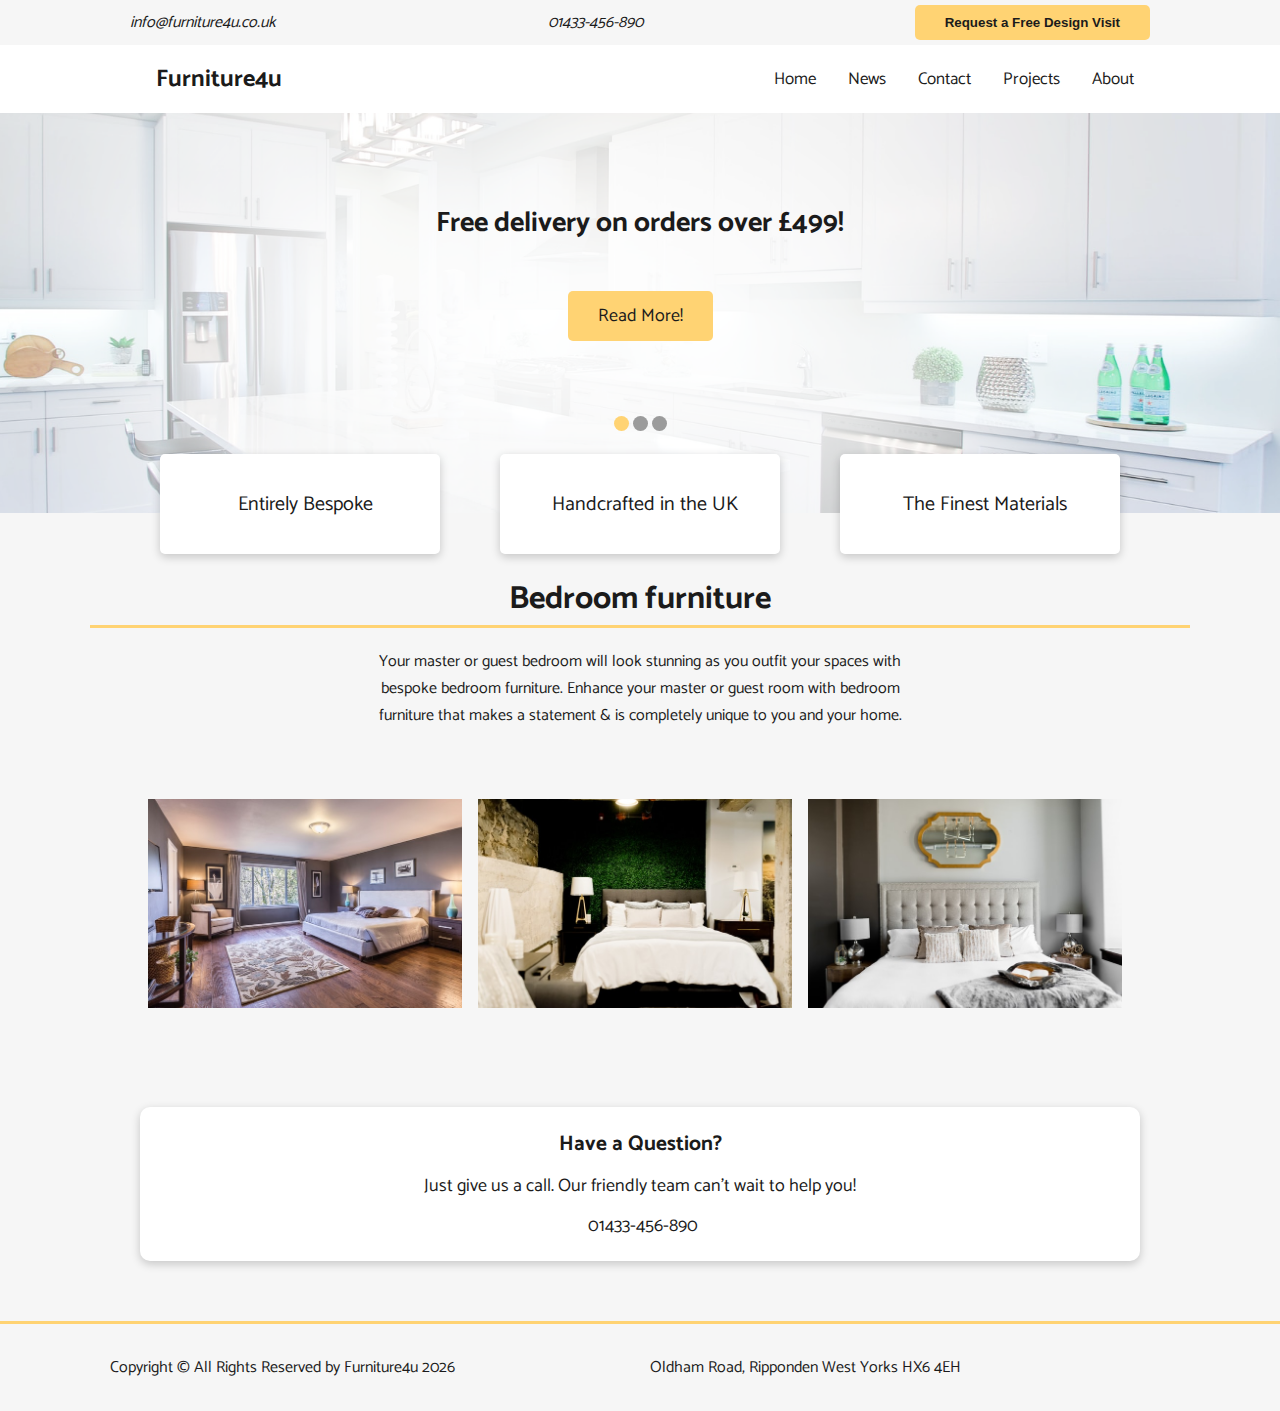
<file: bedrooms.html>
<!DOCTYPE html>
<html lang="en">

<head>
  <meta charset="UTF-8">
  <link rel="apple-touch-icon" sizes="180x180" href="/assets/images/favicon/apple-touch-icon.png">
  <link rel="icon" type="image/png" sizes="32x32" href="/assets/images/favicon/favicon-32x32.png">
  <link rel="icon" type="image/png" sizes="16x16" href="/assets/images/favicon/favicon-16x16.png">
  <link rel="manifest" href="/assets/images/favicon/site.webmanifest">
  <link rel="mask-icon" href="/assets/images/favicon/safari-pinned-tab.svg" color="#5bbad5">
  <link rel="shortcut icon" href="/assets/images/favicon/favicon.ico">
  <meta name="msapplication-TileColor" content="#da532c">
  <meta name="msapplication-config" content="/assets/images/favicon/browserconfig.xml">
  <meta name="theme-color" content="#ffffff">
  <link rel="stylesheet" href="assets/css/lightbox.css">
  <link rel="stylesheet" href="assets/css/style.css">
  <link rel="stylesheet" href="https://cdnjs.cloudflare.com/ajax/libs/font-awesome/5.15.1/css/all.min.css"
    integrity="sha512-+4zCK9k+qNFUR5X+cKL9EIR+ZOhtIloNl9GIKS57V1MyNsYpYcUrUeQc9vNfzsWfV28IaLL3i96P9sdNyeRssA=="
    crossorigin="anonymous" />
  <meta http-equiv="X-UA-Compatible" content="IE=edge">
  <meta name="viewport" content="width=device-width, initial-scale=1.0">
  <title>Document</title>
</head>

<body>
  <!-- Header -->
  <header id="">
    <div class="subheader">
      <ul class="container flex">
        <li id="email"><i class="fas fa-envelope"><a href="mailto:info@furniture4u.co.uk">
              info@furniture4u.co.uk</a></i></li>
        <li><i class="fas fa-phone"><a href="tel:01433-456-890"> 01433-456-890</a></i></li>
        <li><button id="modalBtn" class="btn">Request a Free Design Visit</button></li>
      </ul>
      <!-- Modal -->
      <div class="modal" id="requestVisit">
        <div class="modal-content">
          <span class="closeBtn" id="closeBtn">&times;</span>
          <h1 class="flex">Request a Design Visit</h1>
          <p>Please complete your details below. A member of our team will then be in touch to arrange a suitable time
            to speak to you. Alternatively call us on 01433-456-890.</p>
          <br>
          <form action="#">

            <label for="fname">First Name</label>
            <input type="text" id="fname" name="firstname" placeholder="Your name...">

            <label for="lname">Last Name</label>
            <input type="text" id="lname" name="lastname" placeholder="Your last name...">

            <label for="postcode">Postcode</label>
            <input type="text" id="postcode" name="postcode" placeholder="Your postcode...">

            <label for="mobile">Mobile Number</label>
            <input type="text" id="mobile" name="mobile" placeholder="Please enter your number...">

            <label for="subject">Subject</label>
            <textarea id="subject" name="subject" placeholder="Any additional information..."
              style="height:70px"></textarea>

            <input type="submit" value="Submit">

          </form>
        </div>
      </div>
      <!-- Navbar -->
    </div>
    <div class="navbar" id="navbar">
      <div class="container flex">
        <div class="logo flex">
          <i class="fas fa-home orange"></i>
          <p>Furniture4u</p>
        </div>
        <button class="hamburger" id="hamburger">
          <i class="fa fa-bars"></i>
        </button>
        <nav class="topnav" id="topnav">
          <a href="index.html">Home</a>
          <a href="news.html">News</a>
          <a href="contact.html">Contact</a>
          <div class="dropdown">
            <button class="dropbtn">Projects
              <i class="fa fa-caret-down"></i>
            </button>
            <div class="dropdown-content">
              <a href="kitchens.html">Kitchens</a>
              <a href="#">Bedrooms</a>
            </div>
          </div>
          <a href="about.html">About</a>
        </nav>
      </div>
    </div>
  </header>

  <!-- Intro -->
  <div class="intro flex column">
    <div class="container slideshow">

      <div class="mySlides fade text flex column">
        <h1>Free delivery on orders over £499!</h1>
        <a href="news.html" class="btn">Read More!</a>
      </div>
      <div class="mySlides fade text flex column">
        <h1>Extended 24 months guarantee on any product!</h1>
        <a href="news.html" class="btn">Read More!</a>
      </div>
      <div class="mySlides fade text flex column">
        <h1>Subscribe to our newsletter and get 10% discount!</h1>
        <a href="news.html" class="btn">Read More!</a>
      </div>
    </div>
    <div class="dots">
      <span class="dot"></span>
      <span class="dot"></span>
      <span class="dot"></span>
    </div>
    <div class="consultation flex">
      <div class="consultation-item flex">
        <i class="fas fa-pencil-ruler orange"></i>
        <p>Entirely Bespoke</p>
      </div>
      <div class="consultation-item flex">
        <i class="far fa-flag orange"></i>
        <p>Handcrafted in the UK</p>
      </div>
      <div class="consultation-item flex">
        <i class="far fa-thumbs-up orange"></i>
        <p>The Finest Materials</p>
      </div>
    </div>
  </div>

  <!-- Main -->
  <section class="secondary">
    <div class="container">
      <h1 class="flex border-bot">Bedroom furniture</h1>
      <p class="flex proj-p">Your master or guest bedroom will look stunning as you outfit your spaces with bespoke bedroom furniture. Enhance your
      master or guest room with bedroom furniture that makes a statement & is completely unique to you and your home.</p>

      <!-- Images used to open the lightbox -->
      <div class="lb-row">
        <div class="lb-column">
          <img src="/assets/images/bedrooms/bed1-sm.jpg" onclick="openModal();currentSlide(1)" class="hover-shadow">
        </div>
        <div class="lb-column">
          <img src="/assets/images/bedrooms/bed2-sm.jpg" onclick="openModal();currentSlide(2)" class="hover-shadow">
        </div>
        <div class="lb-column">
          <img src="/assets/images/bedrooms/bed3-sm.jpg" onclick="openModal();currentSlide(3)" class="hover-shadow">
        </div>
        
      </div>

      <!-- The Modal/Lightbox -->
      <div id="lb-myModal" class="lb-modal">
        <span class="lb-close cursor" onclick="closeModal()">&times;</span>
        <div class="lb-modal-content">

          <div class="lb-mySlides">
            <div class="numbertext">1 / 3</div>
            <img src="/assets/images/bedrooms/bed1.jpg" style="width:100%">
          </div>

          <div class="lb-mySlides">
            <div class="lb-numbertext">2 / 3</div>
            <img src="/assets/images/bedrooms/bed2.jpg" style="width:100%">
          </div>

          <div class="lb-mySlides">
            <div class="lb-numbertext">3 / 3</div>
            <img src="/assets/images/bedrooms/bed3.jpg" style="width:100%">
          </div>

          <!-- Next/previous controls -->
          <a class="lb-prev" onclick="plusSlides(-1)">&#10094;</a>
          <a class="lb-next" onclick="plusSlides(1)">&#10095;</a>

          <!-- Caption text -->
          <div class="lb-caption-container">
            <p id="lb-caption"></p>
          </div>

          <!-- Thumbnail image controls -->
          <div class="lb-column">
            <img class="lb-demo" src="/assets/images/bedrooms/bed1-sm.jpg" onclick="currentSlide(1)" alt="bedroom">
          </div>

          <div class="lb-column">
            <img class="lb-demo" src="/assets/images/bedrooms/bed2-sm.jpg" onclick="currentSlide(2)" alt="bedroom">
          </div>

          <div class="lb-column">
            <img class="lb-demo" src="/assets/images/bedrooms/bed3-sm.jpg" onclick="currentSlide(3)" alt="bedroom">
          </div>
        </div>
      </div>
    </div>
  </section>

  <!-- Question -->
  <footer>
    <div class="container">
      <div class="question card flex column">
        <h3>Have a Question?</h3>
        <p>Just give us a call. Our friendly team can't wait to help you!</p>
        <div class="flex">
          <i class="fas fa-phone orange"></i>
          <a href="tel:01433-456-890">01433-456-890</a>
        </div>
      </div>
    </div>
    <div class="footer-main">
      <div class="container">
        <p class="copyright-text" id="footerYear">Copyright &copy; All Rights Reserved by Furniture4u </p>
        <div class="footer-address flex">
          <i class="fas fa-map-marker-alt"></i>
          <p>Oldham Road, Ripponden West Yorks HX6 4EH</p>
        </div>
        <ul class="social-icons flex">
          <li><a class="facebook" href="https://www.facebook.com/"><i class="fab fa-facebook-square"></i></i></a></li>
          <li><a class="twitter" href="https://www.twitter.com/"><i class="fab fa-twitter"></i></a></li>
          <li><a class="instagram" href="https://www.instagram.com/"><i class="fab fa-instagram-square"></i></i></a></li>
        </ul>
      </div>
    </div>
  </footer>
  <script src="assets/js/lightbox.js"></script>
  <script src="assets/js/scripts.js"></script>
</body>

</html>
</file>
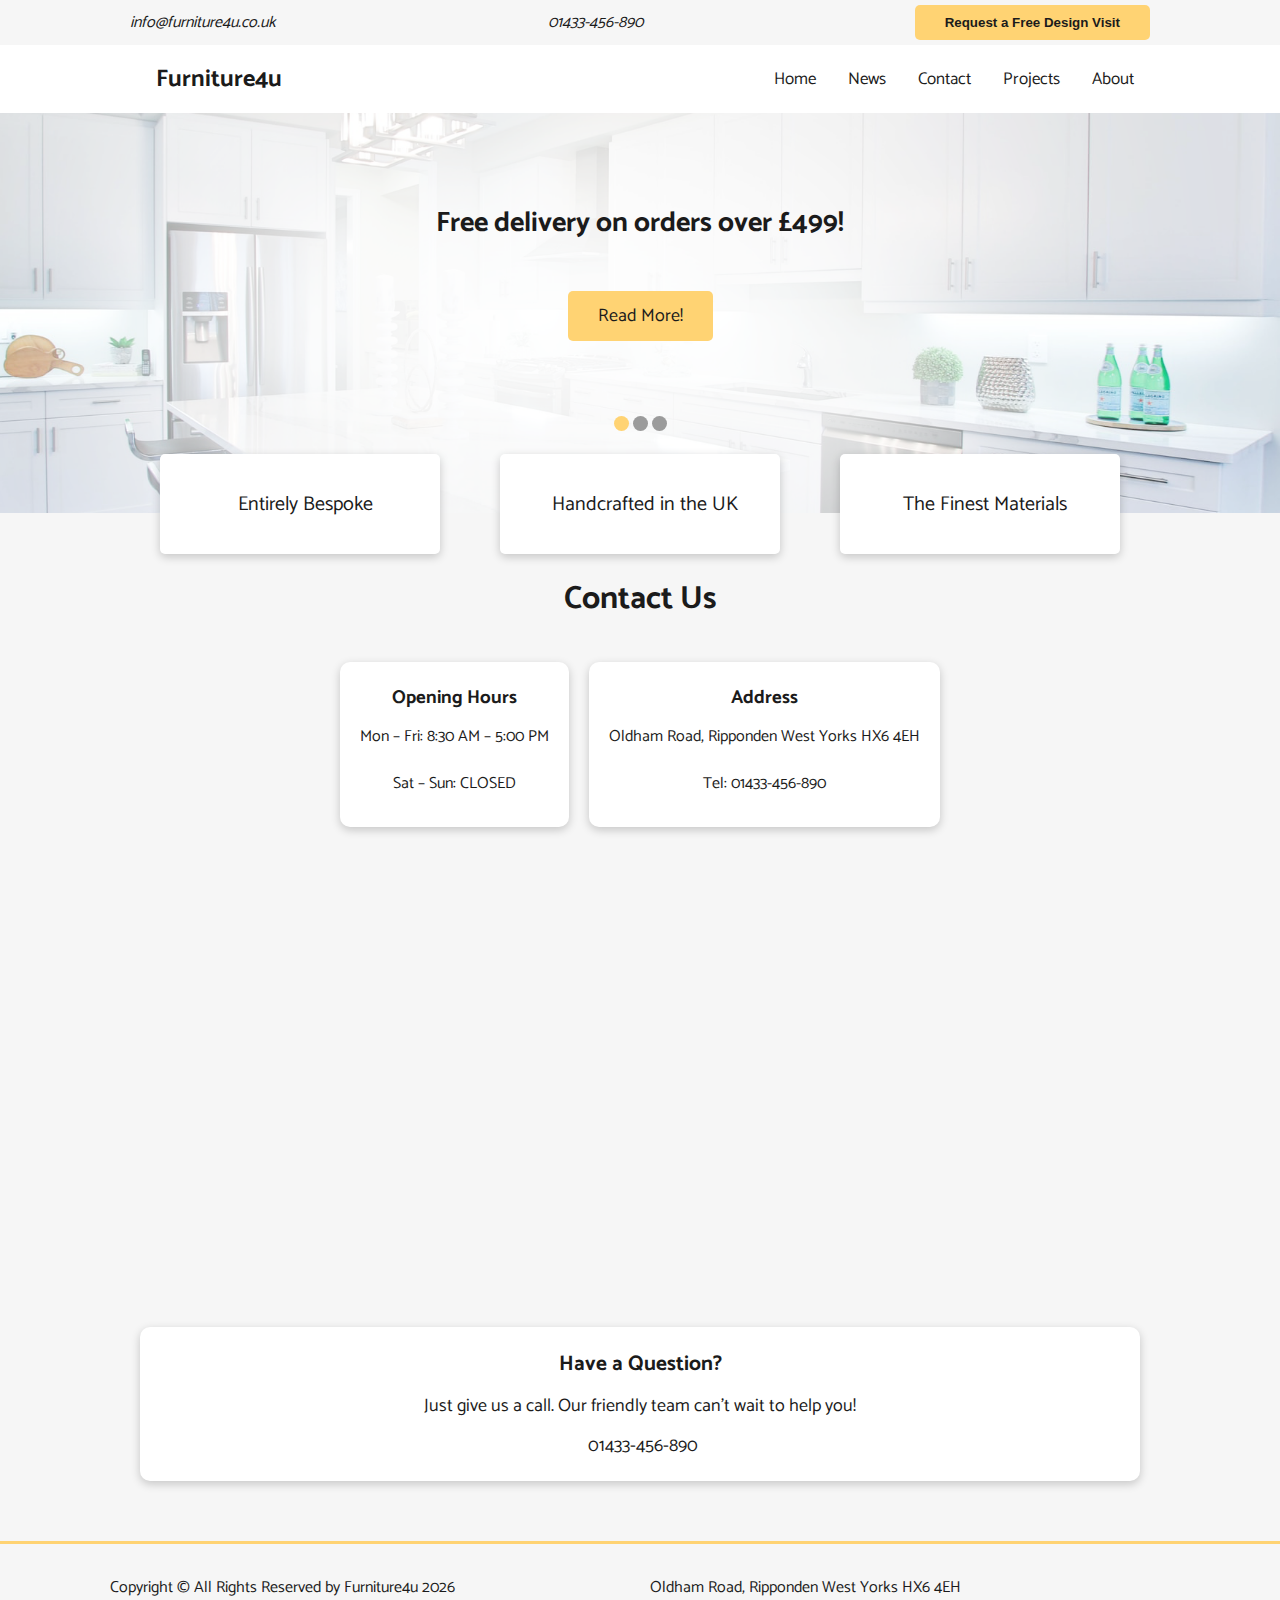
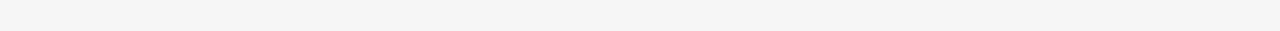
<file: contact.html>
<!DOCTYPE html>
<html lang="en">

<head>
  <meta charset="UTF-8">
  <link rel="apple-touch-icon" sizes="180x180" href="/assets/images/favicon/apple-touch-icon.png">
  <link rel="icon" type="image/png" sizes="32x32" href="/assets/images/favicon/favicon-32x32.png">
  <link rel="icon" type="image/png" sizes="16x16" href="/assets/images/favicon/favicon-16x16.png">
  <link rel="manifest" href="/assets/images/favicon/site.webmanifest">
  <link rel="mask-icon" href="/assets/images/favicon/safari-pinned-tab.svg" color="#5bbad5">
  <link rel="shortcut icon" href="/assets/images/favicon/favicon.ico">
  <meta name="msapplication-TileColor" content="#da532c">
  <meta name="msapplication-config" content="/assets/images/favicon/browserconfig.xml">
  <meta name="theme-color" content="#ffffff">
  <link rel="stylesheet" href="assets/css/style.css">
  <link rel="stylesheet" href="https://cdnjs.cloudflare.com/ajax/libs/font-awesome/5.15.1/css/all.min.css"
    integrity="sha512-+4zCK9k+qNFUR5X+cKL9EIR+ZOhtIloNl9GIKS57V1MyNsYpYcUrUeQc9vNfzsWfV28IaLL3i96P9sdNyeRssA=="
    crossorigin="anonymous" />
  <meta http-equiv="X-UA-Compatible" content="IE=edge">
  <meta name="viewport" content="width=device-width, initial-scale=1.0">
  <title>Contact</title>
</head>

<body>
  <!-- Header -->
  <header id="">
    <div class="subheader">
      <ul class="container flex">
        <li id="email"><i class="fas fa-envelope"><a href="mailto:info@furniture4u.co.uk">
              info@furniture4u.co.uk</a></i></li>
        <li><i class="fas fa-phone"><a href="tel:01433-456-890"> 01433-456-890</a></i></li>
        <li><button id="modalBtn" class="btn">Request a Free Design Visit</button></li>
      </ul>
      <!-- Modal -->
      <div class="modal" id="requestVisit">
        <div class="modal-content">
          <span class="closeBtn" id="closeBtn">&times;</span>
          <h1 class="flex">Request a Design Visit</h1>
          <p>Please complete your details below. A member of our team will then be in touch to arrange a suitable time
            to speak to you. Alternatively call us on 01433-456-890.</p>
          <br>
          <form action="#">

            <label for="fname">First Name</label>
            <input type="text" id="fname" name="firstname" placeholder="Your name...">

            <label for="lname">Last Name</label>
            <input type="text" id="lname" name="lastname" placeholder="Your last name...">

            <label for="postcode">Postcode</label>
            <input type="text" id="postcode" name="postcode" placeholder="Your postcode...">

            <label for="mobile">Mobile Number</label>
            <input type="text" id="mobile" name="mobile" placeholder="Please enter your number...">

            <label for="subject">Subject</label>
            <textarea id="subject" name="subject" placeholder="Any additional information..."
              style="height:70px"></textarea>

            <input type="submit" value="Submit">

          </form>
        </div>
      </div>
      <!-- Navbar -->
    </div>
    <div class="navbar" id="navbar">
      <div class="container flex">
        <div class="logo flex">
          <i class="fas fa-home orange"></i>
          <p>Furniture4u</p>
        </div>
        <button class="hamburger" id="hamburger">
          <i class="fa fa-bars"></i>
        </button>
        <nav class="topnav" id="topnav">
          <a href="index.html">Home</a>
          <a href="news.html">News</a>
          <!-- <a href="#news">Projects</a> -->
          <!-- <a href="#news">Delivery</a> -->
          <!-- <a href="#news">Guarantee</a> -->
          <a href="contact.html">Contact</a>
          <div class="dropdown">
            <button class="dropbtn">Projects
              <i class="fa fa-caret-down"></i>
            </button>
            <div class="dropdown-content">
              <a href="kitchens.html">Kitchens</a>
              <a href="bedrooms.html">Bedrooms</a>
            </div>
          </div>
          <a href="about.html">About</a>
          <!-- <a href="javascript:void(0);" class="icon" id="hamburger">&#9776;</a> -->
        </nav>
        <!--  <a href="javascript:void(0);" class="icon" id="hamburger">&#9776;</a> -->
      </div>
    </div>
  </header>

  <!-- Intro -->
  <div class="intro flex column">
    <div class="container slideshow">

      <div class="mySlides fade text flex column">
        <h1>Free delivery on orders over £499!</h1>
        <a href="news.html" class="btn">Read More!</a>
      </div>
      <div class="mySlides fade text flex column">
        <h1>Extended 24 months guarantee on any product!</h1>
        <a href="news.html" class="btn">Read More!</a>
      </div>
      <div class="mySlides fade text flex column">
        <h1>Subscribe to our newsletter and get 10% discount!</h1>
        <a href="news.html" class="btn">Read More!</a>
      </div>
    </div>
    <div class="dots">
      <span class="dot"></span>
      <span class="dot"></span>
      <span class="dot"></span>
    </div>
    <div class="consultation flex">
      <div class="consultation-item flex">
        <i class="fas fa-pencil-ruler orange"></i>
        <p>Entirely Bespoke</p>
      </div>
      <div class="consultation-item flex">
        <i class="far fa-flag orange"></i>
        <p>Handcrafted in the UK</p>
      </div>
      <div class="consultation-item flex">
        <i class="far fa-thumbs-up orange"></i>
        <p>The Finest Materials</p>
      </div>
    </div>
  </div>

  <!-- Contact Us -->
  <section class="secondary">
    <div class="container">
      <h1 class="flex">Contact Us</h1>
      <br>
      <div class="flex">    
        <div class="card flex column">
          <h3>Opening Hours</h3>
          <p> Mon – Fri: 8:30 AM – 5:00 PM </p>
          <p> Sat – Sun: CLOSED </p>
        </div>
        <div class="card flex column">
          <h3>Address</h3>
          <p>Oldham Road, Ripponden West Yorks HX6 4EH</p>
          <p><a href="tel:01433-456-890">Tel: 01433-456-890</a></p>
        </div>
      </div>
      <div class="flex">
        <iframe src="https://www.google.com/maps/embed?pb=!1m18!1m12!1m3!1d2363.808571673165!2d-1.9505510835241358!3d53.
                66821328004767!2m3!1f0!2f0!3f0!3m2!1i1024!2i768!4f13.1!3m3!1m2!1s0x487bc3de66de2c4d%3A0xeb5c0532acf38f2!
                2sOldham%20Rd%2C%20Sowerby%20Bridge%20HX6%204EH!5e0!3m2!1sen!2suk!4v1641190203953!5m2!1sen!2suk" width="600"
          height="450" style="border:0;" allowfullscreen="" loading="lazy"></iframe>
      </div>
    </div>
  </section>

  <!-- Question -->
  <footer>
    <div class="container">
      <div class="question card flex column">
        <h3>Have a Question?</h3>
        <p>Just give us a call. Our friendly team can't wait to help you!</p>
        <div class="flex">
          <i class="fas fa-phone orange"></i>
          <a href="tel:01433-456-890">01433-456-890</a>
        </div>
      </div>
    </div>
    <div class="footer-main">
      <div class="container">
        <p class="copyright-text" id="footerYear">Copyright &copy; All Rights Reserved by Furniture4u </p>
        <div class="footer-address flex">
          <i class="fas fa-map-marker-alt"></i>
          <p>Oldham Road, Ripponden West Yorks HX6 4EH</p>
        </div>
        <ul class="social-icons flex">
          <li><a class="facebook" href="https://www.facebook.com/"><i class="fab fa-facebook-square"></i></i></a></li>
          <li><a class="twitter" href="https://www.twitter.com/"><i class="fab fa-twitter"></i></a></li>
          <li><a class="instagram" href="https://www.instagram.com/"><i class="fab fa-instagram-square"></i></i></a></li>
        </ul>
      </div>
    </div>
  </footer>

  <script src="assets/js/scripts.js"></script>
</body>

</html>
</file>
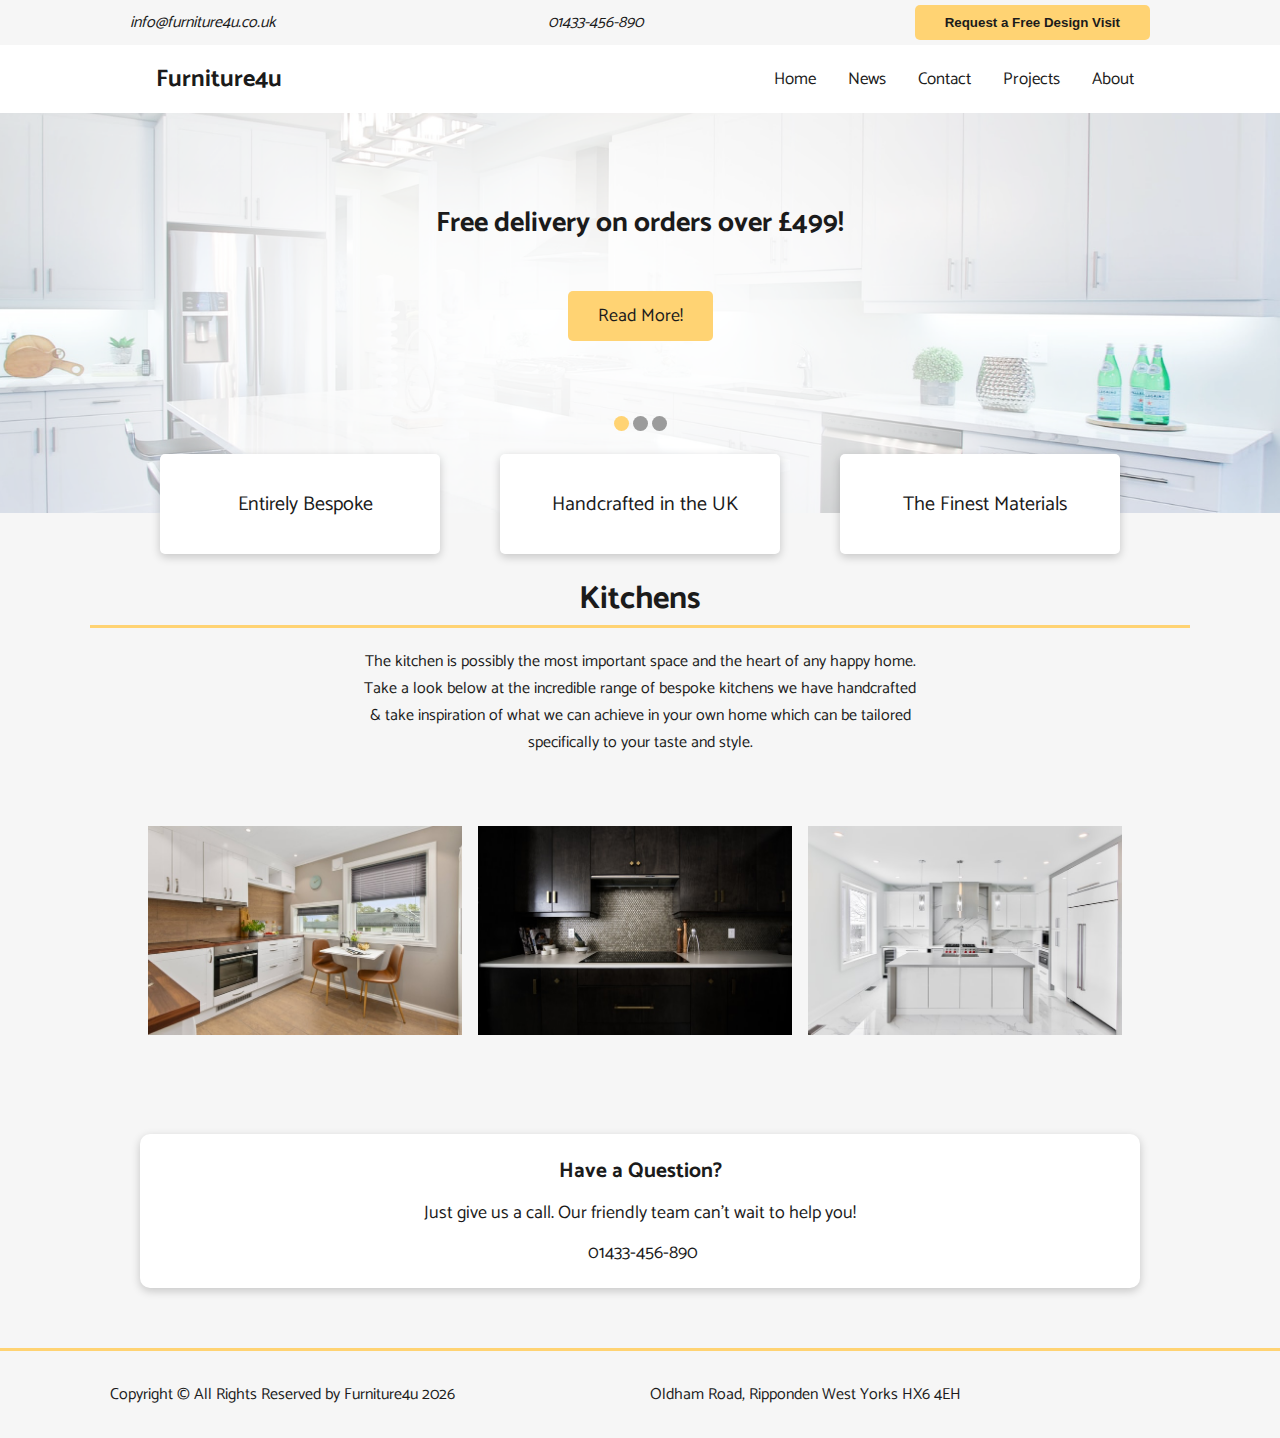
<file: kitchens.html>
<!DOCTYPE html>
<html lang="en">

<head>
  <meta charset="UTF-8">
  <link rel="apple-touch-icon" sizes="180x180" href="/assets/images/favicon/apple-touch-icon.png">
  <link rel="icon" type="image/png" sizes="32x32" href="/assets/images/favicon/favicon-32x32.png">
  <link rel="icon" type="image/png" sizes="16x16" href="/assets/images/favicon/favicon-16x16.png">
  <link rel="manifest" href="/assets/images/favicon/site.webmanifest">
  <link rel="mask-icon" href="/assets/images/favicon/safari-pinned-tab.svg" color="#5bbad5">
  <link rel="shortcut icon" href="/assets/images/favicon/favicon.ico">
  <meta name="msapplication-TileColor" content="#da532c">
  <meta name="msapplication-config" content="/assets/images/favicon/browserconfig.xml">
  <meta name="theme-color" content="#ffffff">
  <link rel="stylesheet" href="assets/css/lightbox.css">
  <link rel="stylesheet" href="assets/css/style.css">
  <link rel="stylesheet" href="https://cdnjs.cloudflare.com/ajax/libs/font-awesome/5.15.1/css/all.min.css"
    integrity="sha512-+4zCK9k+qNFUR5X+cKL9EIR+ZOhtIloNl9GIKS57V1MyNsYpYcUrUeQc9vNfzsWfV28IaLL3i96P9sdNyeRssA=="
    crossorigin="anonymous" />
  <meta http-equiv="X-UA-Compatible" content="IE=edge">
  <meta name="viewport" content="width=device-width, initial-scale=1.0">
  <title>Document</title>
</head>

<body>
  <!-- Header -->
  <header id="">
    <div class="subheader">
      <ul class="container flex">
        <li id="email"><i class="fas fa-envelope"><a href="mailto:info@furniture4u.co.uk">
              info@furniture4u.co.uk</a></i></li>
        <li><i class="fas fa-phone"><a href="tel:01433-456-890"> 01433-456-890</a></i></li>
        <li><button id="modalBtn" class="btn">Request a Free Design Visit</button></li>
      </ul>
      <!-- Modal -->
      <div class="modal" id="requestVisit">
        <div class="modal-content">
          <span class="closeBtn" id="closeBtn">&times;</span>
          <h1 class="flex">Request a Design Visit</h1>
          <p>Please complete your details below. A member of our team will then be in touch to arrange a suitable time
            to speak to you. Alternatively call us on 01433-456-890.</p>
          <br>
          <form action="#">

            <label for="fname">First Name</label>
            <input type="text" id="fname" name="firstname" placeholder="Your name...">

            <label for="lname">Last Name</label>
            <input type="text" id="lname" name="lastname" placeholder="Your last name...">

            <label for="postcode">Postcode</label>
            <input type="text" id="postcode" name="postcode" placeholder="Your postcode...">

            <label for="mobile">Mobile Number</label>
            <input type="text" id="mobile" name="mobile" placeholder="Please enter your number...">

            <label for="subject">Subject</label>
            <textarea id="subject" name="subject" placeholder="Any additional information..."
              style="height:70px"></textarea>

            <input type="submit" value="Submit">

          </form>
        </div>
      </div>
      <!-- Navbar -->
    </div>
    <div class="navbar" id="navbar">
      <div class="container flex">
        <div class="logo flex">
          <i class="fas fa-home orange"></i>
          <p>Furniture4u</p>
        </div>
        <button class="hamburger" id="hamburger">
          <i class="fa fa-bars"></i>
        </button>
        <nav class="topnav" id="topnav">
          <a href="index.html">Home</a>
          <a href="news.html">News</a>
          <a href="contact.html">Contact</a>
          <div class="dropdown">
            <button class="dropbtn">Projects
              <i class="fa fa-caret-down"></i>
            </button>
            <div class="dropdown-content">
              <a href="kitchens.html">Kitchens</a>
              <a href="bedrooms.html">Bedrooms</a>
            </div>
          </div>
          <a href="about.html">About</a>
        </nav>
      </div>
    </div>
  </header>

  <!-- Intro -->
  <div class="intro flex column">
    <div class="container slideshow">

      <div class="mySlides fade text flex column">
        <h1>Free delivery on orders over £499!</h1>
        <a href="news.html" class="btn">Read More!</a>
      </div>
      <div class="mySlides fade text flex column">
        <h1>Extended 24 months guarantee on any product!</h1>
        <a href="news.html" class="btn">Read More!</a>
      </div>
      <div class="mySlides fade text flex column">
        <h1>Subscribe to our newsletter and get 10% discount!</h1>
        <a href="news.html" class="btn">Read More!</a>
      </div>
    </div>
    <div class="dots">
      <span class="dot"></span>
      <span class="dot"></span>
      <span class="dot"></span>
    </div>
    <div class="consultation flex">
      <div class="consultation-item flex">
        <i class="fas fa-pencil-ruler orange"></i>
        <p>Entirely Bespoke</p>
      </div>
      <div class="consultation-item flex">
        <i class="far fa-flag orange"></i>
        <p>Handcrafted in the UK</p>
      </div>
      <div class="consultation-item flex">
        <i class="far fa-thumbs-up orange"></i>
        <p>The Finest Materials</p>
      </div>
    </div>
  </div>

  <!-- Main -->
  <section class="secondary">
    <div class="container">
      <h1 class="flex border-bot">Kitchens</h1>
      <p class="flex proj-p">The kitchen is possibly the most important space and the heart of any happy home. Take a look below at the incredible
      range of bespoke kitchens we have handcrafted & take inspiration of what we can achieve in your own home which can be
      tailored specifically to your taste and style.</p>

      <!-- Images used to open the lightbox -->
      <div class="lb-row">
        <div class="lb-column">
          <img src="/assets/images/kitchens/img-1-sm.jpg" onclick="openModal();currentSlide(1)" class="hover-shadow">
        </div>
        <div class="lb-column">
          <img src="/assets/images/kitchens/img-2-sm.jpg" onclick="openModal();currentSlide(2)" class="hover-shadow">
        </div>
        <div class="lb-column">
          <img src="/assets/images/kitchens/img-3-sm.jpg" onclick="openModal();currentSlide(3)" class="hover-shadow">
        </div>
      </div>
      
      <!-- The Modal/Lightbox -->
      <div id="lb-myModal" class="lb-modal">
        <span class="lb-close cursor" onclick="closeModal()">&times;</span>
        <div class="lb-modal-content">
      
          <div class="lb-mySlides">
            <div class="numbertext">1 / 3</div>
            <img src="/assets/images/kitchens/img-1.jpg" style="width:100%">
          </div>
      
          <div class="lb-mySlides">
            <div class="lb-numbertext">2 / 3</div>
            <img src="/assets/images/kitchens/img-2.jpg" style="width:100%">
          </div>
      
          <div class="lb-mySlides">
            <div class="lb-numbertext">3 / 3</div>
            <img src="/assets/images/kitchens/img-3.jpg" style="width:100%">
          </div>
      
          <!-- Next/previous controls -->
          <a class="lb-prev" onclick="plusSlides(-1)">&#10094;</a>
          <a class="lb-next" onclick="plusSlides(1)">&#10095;</a>
      
          <!-- Caption text -->
          <div class="lb-caption-container">
            <p id="lb-caption"></p>
          </div>
      
          <!-- Thumbnail image controls -->
          <div class="lb-column">
            <img class="lb-demo" src="/assets/images/kitchens/img-1-sm.jpg" onclick="currentSlide(1)" alt="Kitchen">
          </div>
      
          <div class="lb-column">
            <img class="lb-demo" src="/assets/images/kitchens/img-2-sm.jpg" onclick="currentSlide(2)" alt="Kitchen">
          </div>
      
          <div class="lb-column">
            <img class="lb-demo" src="/assets/images/kitchens/img-3-sm.jpg" onclick="currentSlide(3)" alt="Kitchen">
          </div>
        </div>
      </div>
    </div>
  </section>

  <!-- Question -->
  <footer>
    <div class="container">
      <div class="question card flex column">
        <h3>Have a Question?</h3>
        <p>Just give us a call. Our friendly team can't wait to help you!</p>
        <div class="flex">
          <i class="fas fa-phone orange"></i>
          <a href="tel:01433-456-890">01433-456-890</a>
        </div>
      </div>
    </div>
    <div class="footer-main">
      <div class="container">
        <p class="copyright-text" id="footerYear">Copyright &copy; All Rights Reserved by Furniture4u </p>
        <div class="footer-address flex">
          <i class="fas fa-map-marker-alt"></i>
          <p>Oldham Road, Ripponden West Yorks HX6 4EH</p>
        </div>
        <ul class="social-icons flex">
          <li><a class="facebook" href="https://www.facebook.com/"><i class="fab fa-facebook-square"></i></i></a></li>
          <li><a class="twitter" href="https://www.twitter.com/"><i class="fab fa-twitter"></i></a></li>
          <li><a class="instagram" href="https://www.instagram.com/"><i class="fab fa-instagram-square"></i></i></a></li>
        </ul>
      </div>
    </div>
  </footer>
  <script src="assets/js/lightbox.js"></script>
  <script src="assets/js/scripts.js"></script>
</body>

</html>
</file>
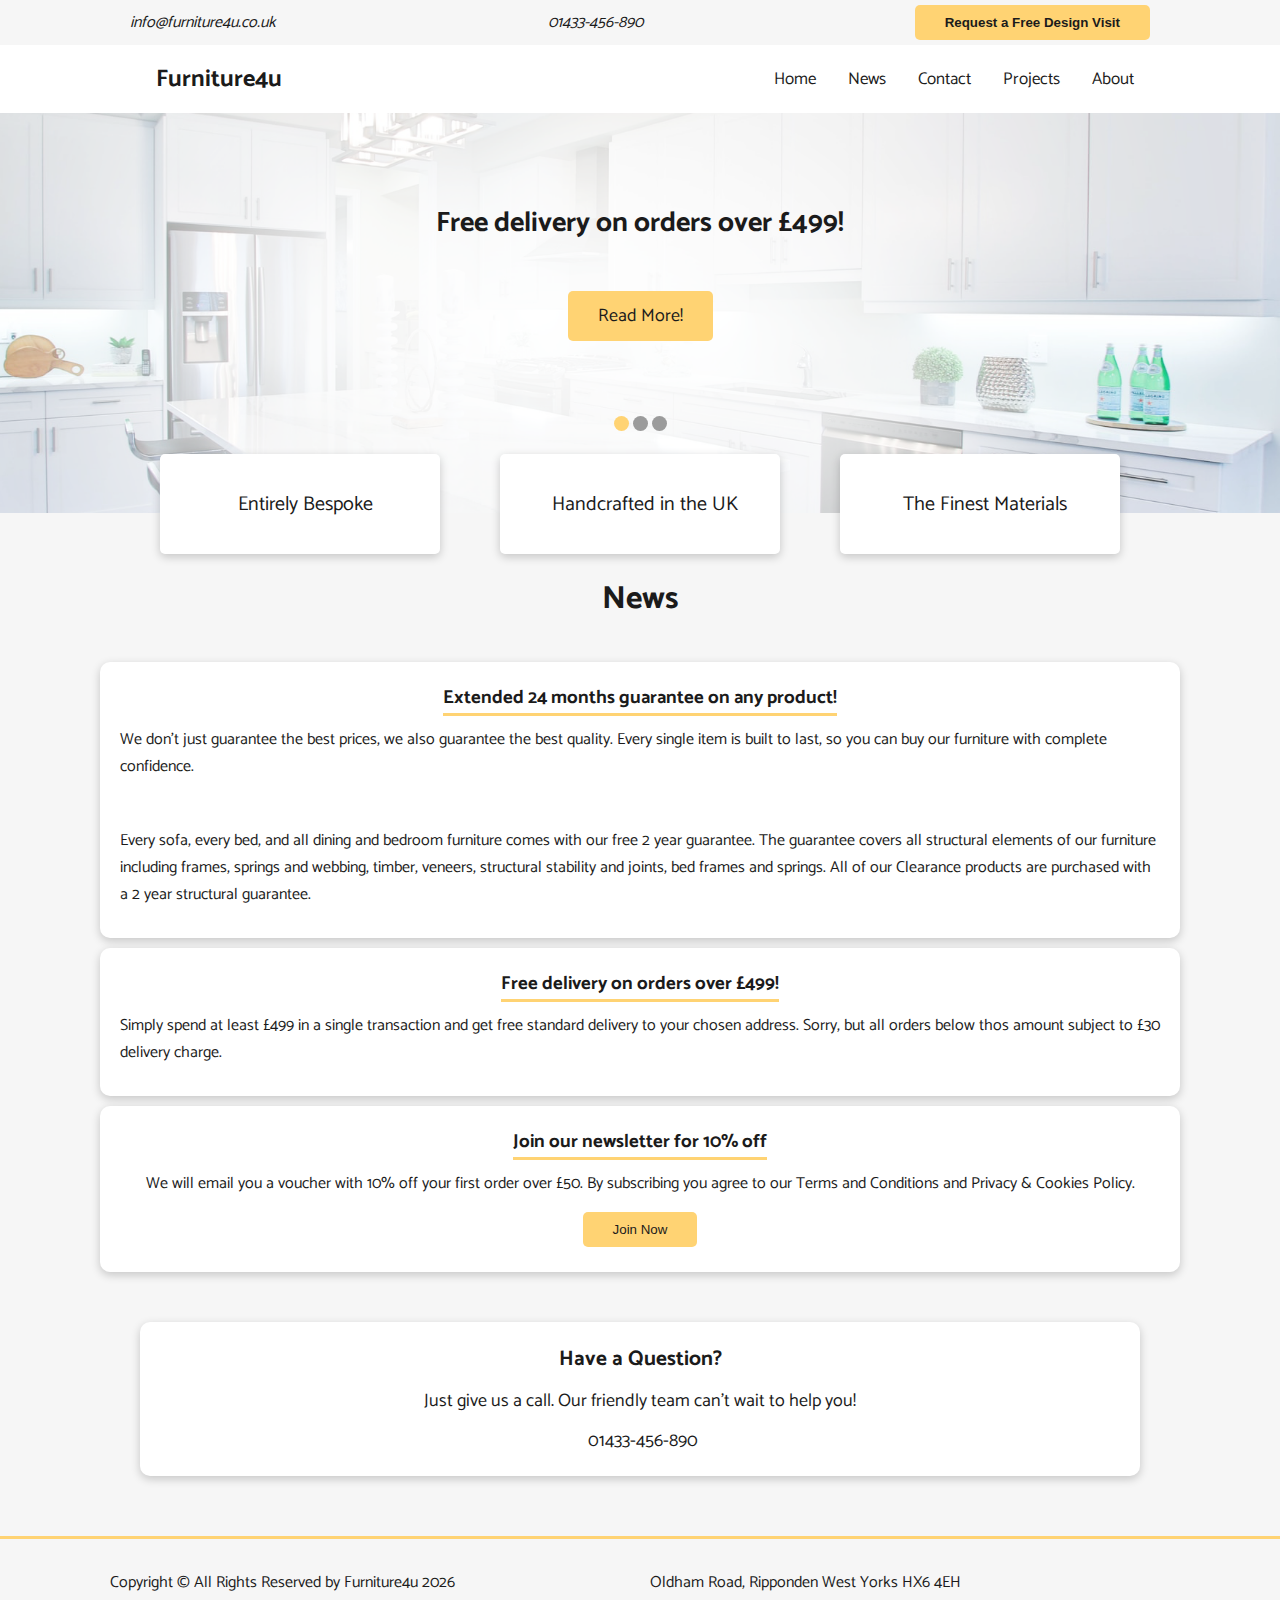
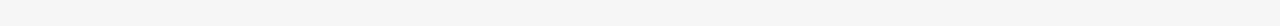
<file: news.html>
<!DOCTYPE html>
<html lang="en">

<head>
  <meta charset="UTF-8">
  <link rel="apple-touch-icon" sizes="180x180" href="/assets/images/favicon/apple-touch-icon.png">
  <link rel="icon" type="image/png" sizes="32x32" href="/assets/images/favicon/favicon-32x32.png">
  <link rel="icon" type="image/png" sizes="16x16" href="/assets/images/favicon/favicon-16x16.png">
  <link rel="manifest" href="/assets/images/favicon/site.webmanifest">
  <link rel="mask-icon" href="/assets/images/favicon/safari-pinned-tab.svg" color="#5bbad5">
  <link rel="shortcut icon" href="/assets/images/favicon/favicon.ico">
  <meta name="msapplication-TileColor" content="#da532c">
  <meta name="msapplication-config" content="/assets/images/favicon/browserconfig.xml">
  <meta name="theme-color" content="#ffffff">
  <link rel="stylesheet" href="assets/css/style.css">
  <link rel="stylesheet" href="https://cdnjs.cloudflare.com/ajax/libs/font-awesome/5.15.1/css/all.min.css"
    integrity="sha512-+4zCK9k+qNFUR5X+cKL9EIR+ZOhtIloNl9GIKS57V1MyNsYpYcUrUeQc9vNfzsWfV28IaLL3i96P9sdNyeRssA=="
    crossorigin="anonymous" />
  <meta http-equiv="X-UA-Compatible" content="IE=edge">
  <meta name="viewport" content="width=device-width, initial-scale=1.0">
  <title>News - Page</title>
</head>

<body>
  <!-- Header -->
  <header id="">
    <div class="subheader">
      <ul class="container flex">
        <li id="email"><i class="fas fa-envelope"><a href="mailto:info@furniture4u.co.uk">
              info@furniture4u.co.uk</a></i></li>
        <li><i class="fas fa-phone"><a href="tel:01433-456-890"> 01433-456-890</a></i></li>
        <li><button id="modalBtn" class="btn">Request a Free Design Visit</button></li>
      </ul>
      <!-- Modal -->
      <div class="modal" id="requestVisit">
        <div class="modal-content">
          <span class="closeBtn" id="closeBtn">&times;</span>
          <h1 class="flex">Request a Design Visit</h1>
          <p>Please complete your details below. A member of our team will then be in touch to arrange a suitable time
            to speak to you. Alternatively call us on 01433-456-890.</p>
          <br>
          <form action="#">

            <label for="fname">First Name</label>
            <input type="text" id="fname" name="firstname" placeholder="Your name...">

            <label for="lname">Last Name</label>
            <input type="text" id="lname" name="lastname" placeholder="Your last name...">

            <label for="postcode">Postcode</label>
            <input type="text" id="postcode" name="postcode" placeholder="Your postcode...">

            <label for="mobile">Mobile Number</label>
            <input type="text" id="mobile" name="mobile" placeholder="Please enter your number...">

            <label for="subject">Subject</label>
            <textarea id="subject" name="subject" placeholder="Any additional information..."
              style="height:70px"></textarea>

            <input type="submit" value="Submit">

          </form>
        </div>
      </div>
      <!-- Navbar -->
    </div>
    <div class="navbar" id="navbar">
      <div class="container flex">
        <div class="logo flex">
          <i class="fas fa-home orange"></i>
          <p>Furniture4u</p>
        </div>
        <button class="hamburger" id="hamburger">
          <i class="fa fa-bars"></i>
        </button>
        <nav class="topnav" id="topnav">
          <a href="index.html">Home</a>
          <a href="news.html">News</a>
          <a href="contact.html">Contact</a>
          <div class="dropdown">
            <button class="dropbtn">Projects
              <i class="fa fa-caret-down"></i>
            </button>
            <div class="dropdown-content">
              <a href="kitchens.html">Kitchens</a>
              <a href="bedrooms.html">Bedrooms</a>
            </div>
          </div>
          <a href="about.html">About</a>
        </nav>
      </div>
    </div>
  </header>

  <!-- Intro -->
  <div class="intro flex column">
    <div class="container slideshow">

      <div class="mySlides fade text flex column">
        <h1>Free delivery on orders over £499!</h1>
        <a href="news.html" class="btn">Read More!</a>
      </div>
      <div class="mySlides fade text flex column">
        <h1>Extended 24 months guarantee on any product!</h1>
        <a href="news.html" class="btn">Read More!</a>
      </div>
      <div class="mySlides fade text flex column">
        <h1>Subscribe to our newsletter and get 10% discount!</h1>
        <a href="news.html" class="btn">Read More!</a>
      </div>
    </div>
    <div class="dots">
      <span class="dot"></span>
      <span class="dot"></span>
      <span class="dot"></span>
    </div>
    <div class="consultation flex">
      <div class="consultation-item flex">
        <i class="fas fa-pencil-ruler orange"></i>
        <p>Entirely Bespoke</p>
      </div>
      <div class="consultation-item flex">
        <i class="far fa-flag orange"></i>
        <p>Handcrafted in the UK</p>
      </div>
      <div class="consultation-item flex">
        <i class="far fa-thumbs-up orange"></i>
        <p>The Finest Materials</p>
      </div>
    </div>
  </div>

  <!-- News -->
  <section class="secondary">
    <div class="container">
      <h1 class="flex">News</h1>
      <br>
      <div class="card flex column">
        <h3 class="border-bot">Extended 24 months guarantee on any product!</h3>
        <p>We don’t just guarantee the best prices, we also guarantee the best quality. 
        Every single item is built to last, so you can buy our furniture with complete confidence.</p>
        <br>
        <p>Every sofa, every bed, and all dining and bedroom furniture comes with our free 2 year guarantee. The guarantee covers
        all structural elements of our furniture including frames, springs and webbing, timber, veneers, structural stability
        and joints, bed frames and springs. All of our Clearance products are purchased with a 2 year structural guarantee.</p>
      </div>
      <div class="card flex column">
        <h3 class="border-bot">Free delivery on orders over £499!</h3>
        <p>Simply spend at least £499 in a single transaction and get free standard delivery to your chosen address. Sorry,
          but all
          orders below thos amount subject to £30 delivery charge.</p>
      </div>
      <div class="card flex column">
        <h3 class="border-bot">Join our newsletter for 10% off</h3>
        <p>We will email you a voucher with 10% off your first order over £50.
          By subscribing you agree to our Terms and Conditions and Privacy & Cookies Policy.</p>
        <button class="btn">Join Now</button>
      </div>
    </div>
  </section>

  <!-- Question -->
  <footer>
    <div class="container">
      <div class="question card flex column">
        <h3>Have a Question?</h3>
        <p>Just give us a call. Our friendly team can't wait to help you!</p>
        <div class="flex">
          <i class="fas fa-phone orange"></i>
          <a href="tel:01433-456-890">01433-456-890</a>
        </div>
      </div>
    </div>
    <div class="footer-main">
      <div class="container">
        <p class="copyright-text" id="footerYear">Copyright &copy; All Rights Reserved by Furniture4u </p>
        <div class="footer-address flex">
          <i class="fas fa-map-marker-alt"></i>
          <p>Oldham Road, Ripponden West Yorks HX6 4EH</p>
        </div>
        <ul class="social-icons flex">
          <li><a class="facebook" href="https://www.facebook.com/"><i class="fab fa-facebook-square"></i></i></a></li>
          <li><a class="twitter" href="https://www.twitter.com/"><i class="fab fa-twitter"></i></a></li>
          <li><a class="instagram" href="https://www.instagram.com/"><i class="fab fa-instagram-square"></i></i></a></li>
        </ul>
      </div>
    </div>
  </footer>

  <script src="assets/js/scripts.js"></script>
</body>

</html>
</file>
<file: assets/css/style.css>
@import url("https://fonts.googleapis.com/css2?family=Catamaran:wght@300&family=Roboto+Mono&display=swap");

:root {
  --primary-color: #f6f6f6;
  --white-color: rgb(255, 255, 255);
  --dark-color: rgb(27, 27, 27);
  --orange-color: rgb(255, 211, 115);
}

* {
  box-sizing: border-box;
  padding: 0;
  margin: 0;
}

body {
  font-family: "Catamaran", sans-serif, "Roboto Mono", monospace;
  /* font-family: "Roboto Mono", monospace; */
  color: var(--dark-color);
  /* line-height: 16px; */
}

*,
*:before,
*:after {
  box-sizing: border-box;
}

ul {
  list-style-type: none;
}

a {
  text-decoration: none;
  color: var(--dark-color);
}

p {
  margin: 10px 0;
}

img {
  width: 100%;
}

/* =================Header================= */
header .subheader {
  background-color: var(--primary-color);
  color: var(--dark-color);
  padding: 5px 15px;
}

.subheader .container.flex {
  justify-content: space-between;
}

.subheader .btn {
  margin: 0px;
  color: var(--dark-color);
  font-weight: 600;
}

/* Modal */

.modal {
  display: none;
  position: fixed;
  z-index: 1;
  left: 0;
  top: 0;
  height: 100%;
  width: 100%;
  overflow: auto;
  background-color: rgba(0, 0, 0, 0.5);
}

.modal-content {
  position: relative;
  background-color: var(--primary-color);
  margin: 20% auto;
  padding: 20px;
  width: 60%;
  box-shadow: 0 5px 8px 0 rgba(0, 0, 0, 0.2), 0 7px 20px 0 rgba(0, 0, 0, 0.3);
  animation-name: modalOpen;
  animation-duration: 0.8s;
}

.modal-content h1 {
  border-bottom: 3px solid var(--orange-color);
}

.closeBtn {
  position: absolute;
  color: var(--dark-color);
  float: right;
  font-size: 30px;
  top: 5px;
  right: 20px;
}

.closeBtn:hover,
.closeBtn:focus {
  color: #000;
  cursor: pointer;
  font-weight: 600;
}

input[type="text"],
select,
textarea {
  width: 100%;
  padding: 12px;
  border: 1px solid #ccc;
  border-radius: 4px;
  box-sizing: border-box;
  margin-top: 6px;
  margin-bottom: 16px;
  resize: vertical;
}

input[type="submit"] {
  background-color: var(--orange-color);
  color: var(--dark-color);
  padding: 12px 20px;
  border: none;
  border-radius: 4px;
  cursor: pointer;
}

input[type="submit"]:hover {
  background-color: rgb(255, 189, 91);
}

@keyframes modalOpen {
  from {
    opacity: 0;
  }
  to {
    opacity: 1;
  }
}

/* =================Navbar================= */
.navbar {
  background-color: var(--white-color);
  text-align: center;
}
.logo {
  font-size: 24px;
  font-weight: 700;
  padding: 0 16px;
}

.logo i {
  margin-right: 10px;
}

.navbar .container.flex {
  justify-content: space-between;
}

.hamburger {
  background: none;
  display: none;
  border: 0px;
  color: var(--light-color);
  font-size: 20px;
  cursor: pointer;
  padding-right: 10px;
}

.topnav {
  display: flex;
  overflow: hidden;
}

.navbar a {
  color: var(--light-color);
  display: block;
}

.navbar .flex {
  position: relative;
  justify-content: space-between;
  flex-wrap: wrap;
}

.topnav a {
  float: left;
  display: block;
  padding: 20px 16px;
  font-size: 17px;
  color: var(--dark-color);
}

.dropdown {
  float: left;
  overflow: hidden;
}

.dropdown .dropbtn {
  font-size: 17px;
  border: none;
  outline: none;
  padding: 20px 16px;
  color: var(--dark-color);
  background-color: inherit;
  font-family: inherit;
  margin: 0;
}

.dropdown-content {
  display: none;
  position: absolute;
  background-color: var(--primary-color);
  color: var(--dark-color);
  min-width: 160px;
  box-shadow: 0px 8px 16px 0px rgba(0, 0, 0, 0.2);
  z-index: 1;
}

.dropdown-content a {
  float: none;
  color: black;
  padding: 12px 16px;
  text-decoration: none;
  display: block;
  text-align: left;
}

.topnav a:hover,
.dropdown:hover .dropbtn {
  background-color: var(--orange-color);
}

.dropdown-content a:hover {
  background-color: rgb(255, 189, 91);
}

.dropdown:hover .dropdown-content {
  display: block;
}

/* The sticky class is added to the navbar with JS when it reaches its scroll position */
.sticky {
  position: fixed;
  top: 0;
  width: 100%;
  z-index: 1;
}

/* Add some top padding to the page content to prevent sudden quick movement (as the navigation bar gets a new position at the top of the page (position:fixed and top:0) */
.sticky + .content {
  padding-top: 60px;
}

/* =================Intro================= */

.intro {
  display: flex;
  justify-content: center;
  width: 100%;
  /* height: 100vh; */
  height: 400px;
  position: relative;
  background: url("../images/furniture4u.png") center no-repeat;
  -webkit-background-size: cover;
  background-size: cover;
}

.mySlides {
  margin-top: 20px;
  display: none;
}

.mySlides .btn {
  font-size: 18px;
}

.mySlides h1 {
  font-size: 28px;
  margin-bottom: 40px;
  color: var(--dark-color);
}

/* Slideshow container */
.container.slideshow {
  position: relative;
  margin: 100px;
}

/* Caption text */
.text {
  color: var(--dark-color);
  font-size: 24px;
  padding: 8px 12px;
  bottom: 8px;
  text-align: center;
  justify-content: center;
}

/* The dots/bullets/indicators */
.dots {
  position: absolute;
  display: flex;
  padding-top: 220px;
}
.dot {
  height: 15px;
  width: 15px;
  margin: 0 2px;
  background-color: #9b9b9b;
  border-radius: 50%;
  display: inline-block;
  transition: background-color 0.6s ease;
}

.active {
  background-color: var(--orange-color);
}

/* Fading animation */
.fade {
  -webkit-animation-name: fade;
  -webkit-animation-duration: 1.5s;
  animation-name: fade;
  animation-duration: 1.5s;
}

@-webkit-keyframes fade {
  from {
    opacity: 0.4;
  }
  to {
    opacity: 1;
  }
}

@keyframes fade {
  from {
    opacity: 0.4;
  }
  to {
    opacity: 1;
  }
}

.consultation.flex .consultation-item {
  /* background-color: var(--primary-color); */
  background: var(--white-color);
  width: 280px;
  height: 100px;
  margin: 0px 30px;
  border-radius: 5px;
  box-shadow: 0 3px 10px rgba(0, 0, 0, 0.2);
  font-size: 20px;
}

.consultation.flex .consultation-item i {
  margin-right: 10px;
}

/* Main */
.main {
  background: var(--primary-color);
  padding: 70px 0px;
}

.main h1 {
  border-bottom: 1px solid var(--dark-color);
}

.main p {
  font-size: 18px;
}

.main img {
  width: 460px;
  height: 360px;
}

.main .container.flex.column {
  margin-top: 50px;
}

.main .grid {
  grid-template-columns: repeat(2, 1fr);
  grid-template-areas:
    "item-1 item-2"
    "item-3 item-4"
    "item-5 item-6";
}

/* Footer */
footer {
  background: var(--primary-color);
  padding-top: 0px;
}

footer .container {
  padding-bottom: 50px;
}

.footer-address i {
  margin-left: 10px;
}
.question.card {
  font-size: 18px;
  margin-top: -20px;
}

footer .orange {
  margin-right: 5px;
}

.footer-main {
  background: var(--primary-color);
  border-top: 3px solid var(--orange-color);
  font-size: 16px;
}

.footer-main .container {
  display: flex;
  justify-content: space-between;
  padding: 20px;
}

.social-icons a {
  color: var(--dark-color);
  font-size: 24px;
  margin-left: 10px;
}

.footer-address i {
  color: var(--dark-color);
  margin-right: 5px;
}
/* =================Contact================= */
.secondary {
  background: var(--primary-color);
}

.secondary .container {
  padding: 60px 0px;
}
/* =================About================= */
.secondary .about-img {
  max-height: 600px;
  border-radius: 10px;
}
/* =================Projects================= */

.proj-p {
  max-width: 600px;
  text-align: center;
  margin: auto;
  padding: 20px;
}
/* =================Utilities================= */
.container {
  max-width: 1100px;
  margin: 0 auto;
  padding: 0px 40px;
}

.flex {
  display: flex;
  justify-content: center;
  align-items: center;
}

.column {
  flex-direction: column;
}

.grid {
  display: grid;
  gap: 10px;
  grid-template-columns: repeat(2, 1fr);
  justify-content: center;
  align-items: center;
}

.card {
  background-color: var(--white-color);
  color: var(--dark-color);
  border-radius: 10px;
  box-shadow: 0 3px 10px rgba(0, 0, 0, 0.2);
  padding: 20px;
  margin: 10px;
}

.btn {
  display: inline-block;
  padding: 10px 30px;
  cursor: pointer;
  background: var(--orange-color);
  color: var(--dark-color);
  border: none;
  border-radius: 5px;
  margin: 5px 0px;
}

.btn:hover {
  transform: scale(0.98);
}

.orange {
  color: var(--orange-color);
}

.border-bot {
  border-bottom: 3px solid var(--orange-color);
}
/* ======================Small screens, laptops.====================== */
@media (max-width: 1024px) {
  .main .grid {
    grid-template-columns: repeat(1, 1fr);
    grid-template-areas:
      "item-1"
      "item-2"
      "item-4"
      "item-3"
      "item-5"
      "item-6";
  }
  .main img {
    width: 650px;
    justify-self: center;
  }

  .consultation.flex .consultation-item {
    background: var(--white-color);
    width: 230px;
    height: 80px;
    margin: 0px 10px;
    border-radius: 5px;
    box-shadow: 0 3px 10px rgba(0, 0, 0, 0.2);
    font-size: 20px;
  }
}

/* ==================Tablets and under=============== */
@media (max-width: 768px) {
  /* Navbar */

  .topnav {
    display: none;
    flex-direction: column;
    width: 100%;
  }

  .topnav.show {
    display: flex;
    align-items: flex-end;
    line-height: 5px;
  }

  .topnav.show .dropdown {
    line-height: 5px;
    padding: 5px;
  }

  .topnav.show .dropdown .dropbtn {
    line-height: 5px;
    padding: 5px;
    margin: 0px;
  }

  .hamburger {
    display: block;
  }

  #email {
    display: none;
  }

  .intro {
    display: none;
  }

  .main img {
    height: 260px;
    width: 350px;
    justify-self: center;
  }
}

/* ======================Mobiles====================== */
@media (max-width: 500px) {
  .container {
    padding: 0px 5px;
  }
  .subheader .btn {
    padding: 10px 8px;
    margin-left: 6px;
  }
  .main {
    background: var(--white-color);
  }
  .main .card {
    box-shadow: none;
  }
  footer {
    background: var(--white-color);
  }
  .contact-inner.flex {
    flex-direction: column;
  }
}
</file>
